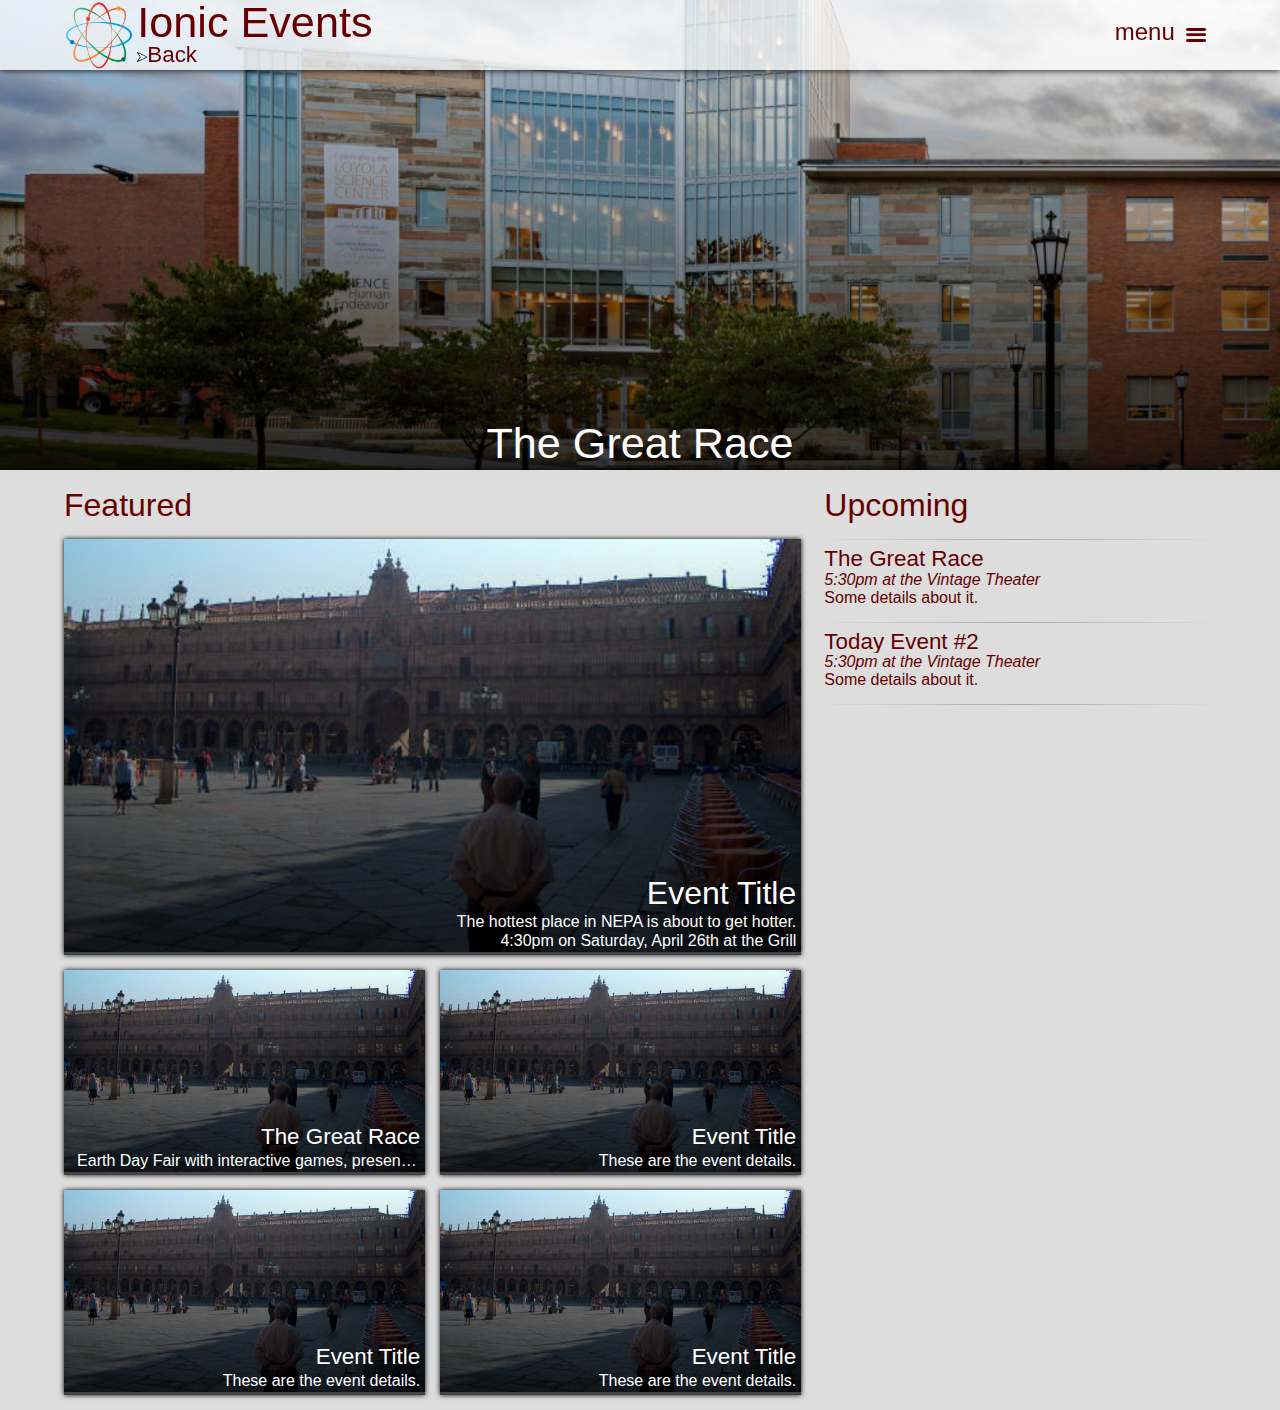
<file: index.html>
<!DOCTYPE html>
<html>

<head>
	<!--[if lt IE 9]> <script src="http://html5shim.googlecode.com/svn/trunk/html5.js"></script> <![endif]-->
	<meta charset="UTF-8">
	<meta name="viewport" content="width=device-width, maximum-scale=1">
	<link rel="stylesheet" type="text/css" href="ionic2.css">
	<script src="http://ajax.googleapis.com/ajax/libs/jquery/1.11.0/jquery.min.js"></script>
	<script src="script.js"></script>
	<title>Ionic Events</title>
</head>

<body>

<header>
	<div class="wrapper">
		<nav id="headernav">
			<span class="dropdownbutton menuclosed">
				<span class="hideonmobile" style="vertical-align:top;">menu</span>
				<span aria-hidden="true" class="icon-menu"></span>
			</span>
			<div class="dropdown">
				<ul id="navmenu">
					<li><a href='#about-me'>Categories</a></li>
					<li><a href='index2.html'>Test</a></li>
					<li><a href='submit.html'>Submit</a></li>
					<li><a href='about.html'>About</a></li>
					<li><form method="get"><input class="searchinput" name="s" type="search" placeholder="search for events" x-webkit-speech="x-webkit-speech" onwebkitspeechchange="this.form.submit()" /></form></li>
				</ul>
			</div>
		</nav>
	
		<div id="logo">
			<a href="ionic2.html">
				<div id="logoimg">&nbsp;</div>
				<div id="logofix">
					<p id="ionic">Ionic Events</p></a>
					<p id="backnav"><img src="arrow.png" style="height:10px;width:10px" /><span><a href="javascript:history.go(-1)">Back</a></span></p>
				</div>
			
		</div>
	</div>
</header>

<section id="banner" class="full" style="background-image:url('lsc.jpg')"><a id="top"></a>
	<div class="imgoverlay">
		<div id="bannereventtext">
			<p>The Great Race</p>
		</div>
	</div>
</section>

<div  id="meat">
	<div id="blk1" class="wrapper cf">
		<section id="features" class="cf">
			<h2>Featured</h2>
			<div id="f1" class="feature lgfeat">
				<img src="ratio.jpg">
				<div class="imgoverlay">
					<div class="featuretext">
						<p class="feattitle lgfeattitle">Event Title</p>
						<p class="featuredetails">The hottest place in NEPA is about to get hotter.<br>4:30pm on Saturday, April 26th at the Grill</p>
					</div>
				</div>
			</div>
			<div id="f2" class="feature smfeat">
				<img src="ratio.jpg">
				<div class="imgoverlay">
					<div class="featuretext">
						<p class="feattitle smfeattitle">The Great Race</p>
						<p class="featuredetails">Earth Day Fair with interactive games, presentations and information related to the environment and sustainable practices.</p>
					</div>
				</div>
			</div>
			<div id="f3" class="feature smfeat">
				<img src="ratio.jpg">
				<div class="imgoverlay">
					<div class="featuretext">
						<p class="feattitle smfeattitle">Event Title</p>
						<p class="featuredetails">These are the event details.</p>
					</div>
				</div>
			</div>
			<div id="f4" class="feature smfeat">
				<img src="ratio.jpg">
				<div class="imgoverlay">
					<div class="featuretext">
						<p class="feattitle smfeattitle">Event Title</p>
						<p class="featuredetails">These are the event details.</p>
					</div>
				</div>
			</div>
			<div id="f5" class="feature smfeat">
				<img src="ratio.jpg">
				<div class="imgoverlay">
					<div class="featuretext">
						<p class="feattitle smfeattitle">Event Title</p>
						<p class="featuredetails">These are the event details.</p>
					</div>
				</div>
			</div>
		</section>
		<section id="today">
			<h2>Upcoming</h2>
			<ul class="elist">
				<hr class="line" />
				<li class="eitem cf">
					<p class="todaytitle" style="">The Great Race</p>
					<p class="todaydetails todayloc">5:30pm at the Vintage Theater</p>
					<p class="todaydetails todaydesc">Some details about it. </p>
				</li>
				<hr class="line" />
				<li class="eitem cf">
					<p class="todaytitle">Today Event #2</p>
					<p class="todaydetails todayloc">5:30pm at the Vintage Theater</p>
					<p class="todaydetails todaydesc">Some details about it.</p>
				</li>
				<hr class="line" />
			</ul>
		</section>
	</div>
</div>

<footer>

</footer>
<script>
  (function(i,s,o,g,r,a,m){i['GoogleAnalyticsObject']=r;i[r]=i[r]||function(){
  (i[r].q=i[r].q||[]).push(arguments)},i[r].l=1*new Date();a=s.createElement(o),
  m=s.getElementsByTagName(o)[0];a.async=1;a.src=g;m.parentNode.insertBefore(a,m)
  })(window,document,'script','http://www.google-analytics.com/analytics.js','ga');

  ga('create', 'UA-43556130-2', 'ionicevents.com');
  ga('send', 'pageview');
</script>
</body>

</html>
</file>
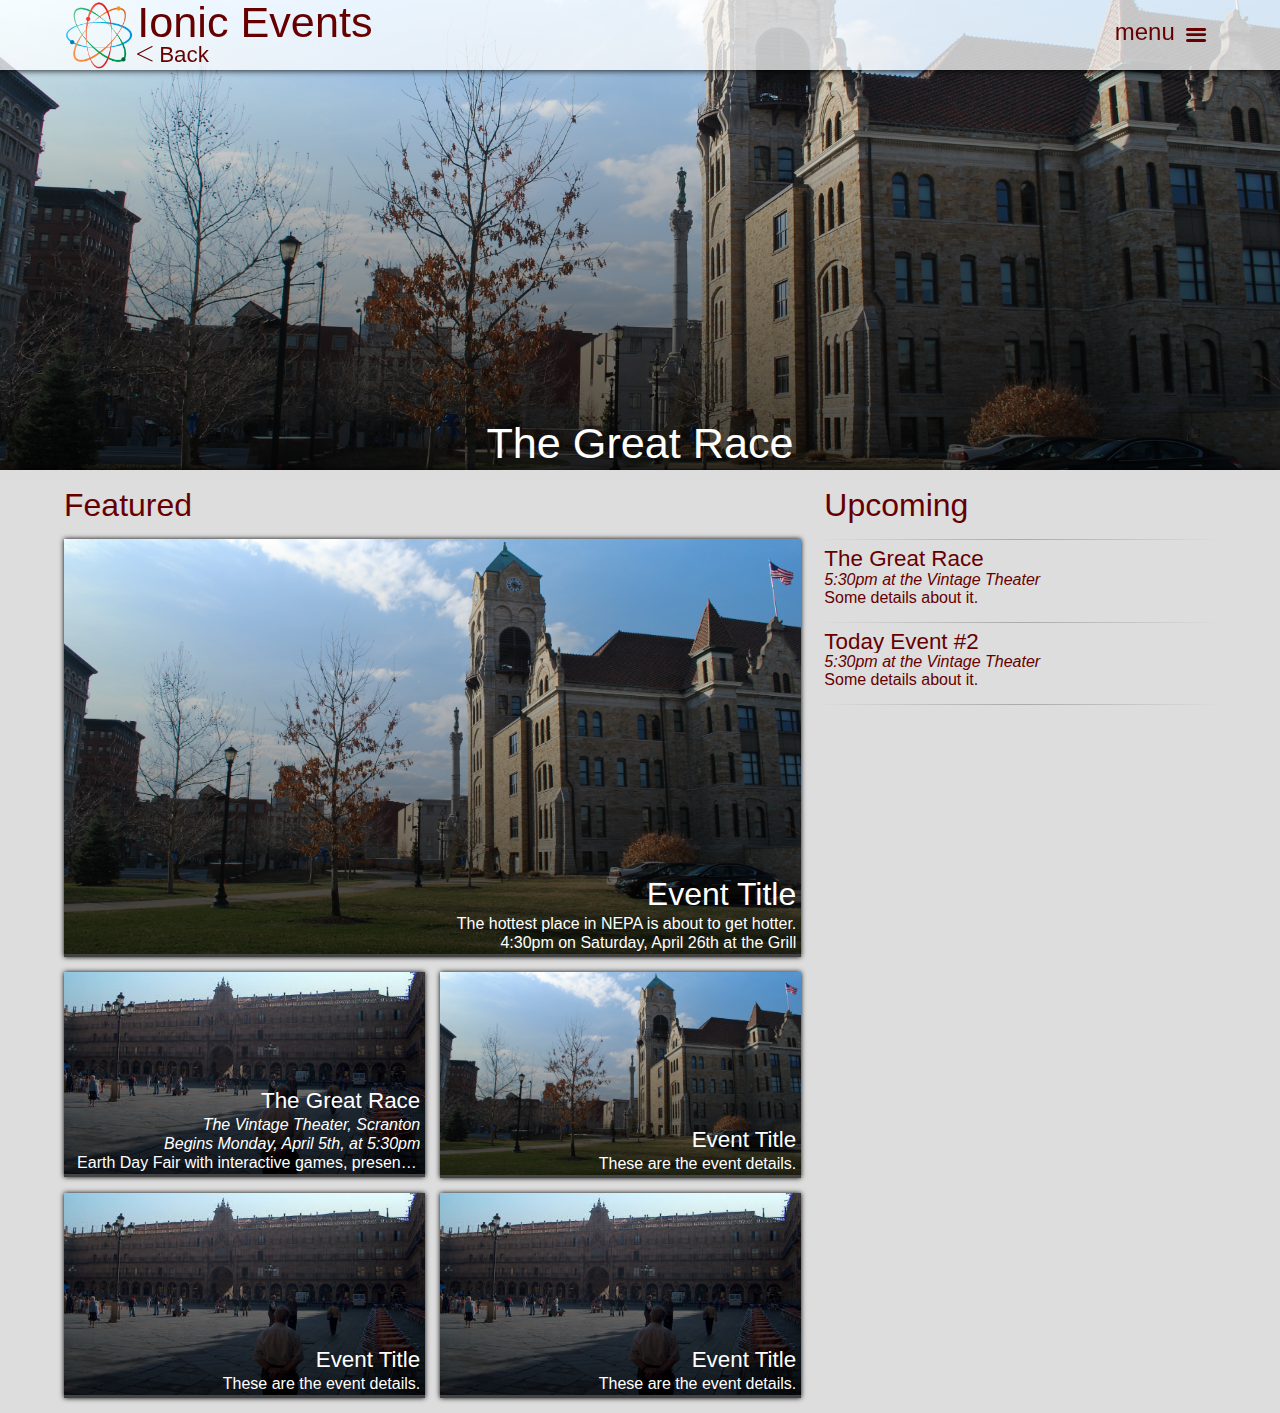
<file: eventpage.html>
<!DOCTYPE html>
<html>

<head>
	<!--[if lt IE 9]> <script src="http://html5shim.googlecode.com/svn/trunk/html5.js"></script> <![endif]-->
	<meta charset="UTF-8">
	<meta name="viewport" content="width=device-width, maximum-scale=1">
	<link rel="stylesheet" type="text/css" href="ionic2.css">
	<script src="http://ajax.googleapis.com/ajax/libs/jquery/1.11.0/jquery.min.js"></script>
	<script src="script.js"></script>
	<title>Ionic Events</title>
</head>

<body>

<header>
	<div class="wrapper">
		<nav id="headernav">
			<span class="dropdownbutton menuclosed">
				<span class="hideonmobile" style="vertical-align:top;">menu</span>
				<span aria-hidden="true" class="icon-menu"></span>
			</span>
			<div class="dropdown">
				<ul id="navmenu">
					<li><a href='#about-me'>Categories</a></li>
					<li><a href='index2.html'>Test</a></li>
					<li><a href='submit.html'>Submit</a></li>
					<li><a href='about.html'>About</a></li>
					<li><form method="get"><input class="searchinput" name="s" type="search" placeholder="search for events" x-webkit-speech="x-webkit-speech" onwebkitspeechchange="this.form.submit()" /></form></li>
				</ul>
			</div>
		</nav>
	
		<div id="logo">
			<a href="ionic2.html">
				<div id="logoimg">&nbsp;</div>
				<div id="logofix">
					<p id="ionic">Ionic Events</p></a>
					<p id="backnav">
						<svg x="0" y="0" viewBox="0 0 280 280" width="280" height="280" xmlns="http://www.w3.org/2000/svg" version="1.1">
						  <polyline points="10 270 135 10 270 270" stroke="#660000" stroke-width="20" stroke-linecap="round" fill="none" stroke-linejoin="round"></polyline>
						</svg>
						<span><a href="javascript:history.go(-1)">Back</a></span>
					</p>
				</div>
			
		</div>
	</div>
</header>

<section id="banner" class="full" style="background-image:url('images/cs.jpg')">
	<div class="imgoverlay">
		<div id="bannereventtext">
			<p>The Great Race</p>
		</div>
	</div>
</section>

<div  id="meat">
	<div id="blk1" class="wrapper cf">
		<section id="features" class="cf">
			<h2>Featured</h2>
			<div id="f1" class="feature lgfeat">
				<img src="images/cs.jpg">
				<div class="imgoverlay">
					<div class="featuretext">
						<p class="feattitle lgfeattitle">Event Title</p>
						<p class="featuredetails">The hottest place in NEPA is about to get hotter.<br>4:30pm on Saturday, April 26th at the Grill</p>
					</div>
				</div>
			</div>
			<div id="f2" class="feature smfeat">
				<img src="ratio.jpg">
				<div class="imgoverlay">
					<div class="featuretext">
						<p class="feattitle smfeattitle">The Great Race</p>
						<p class="featuredetails loc">The Vintage Theater, Scranton</p>
						<p class="featuredetails time">Begins Monday, April 5th, at 5:30pm</p>
						<p class="featuredetails">Earth Day Fair with interactive games, presentations and information related to the environment and sustainable practices.</p>
					</div>
				</div>
			</div>
			<div id="f3" class="feature smfeat">
				<img src="images/cs.jpg">
				<div class="imgoverlay">
					<div class="featuretext">
						<p class="feattitle smfeattitle">Event Title</p>
						<p class="featuredetails">These are the event details.</p>
					</div>
				</div>
			</div>
			<div id="f4" class="feature smfeat">
				<img src="ratio.jpg">
				<div class="imgoverlay">
					<div class="featuretext">
						<p class="feattitle smfeattitle">Event Title</p>
						<p class="featuredetails">These are the event details.</p>
					</div>
				</div>
			</div>
			<div id="f5" class="feature smfeat">
				<img src="ratio.jpg">
				<div class="imgoverlay">
					<div class="featuretext">
						<p class="feattitle smfeattitle">Event Title</p>
						<p class="featuredetails">These are the event details.</p>
					</div>
				</div>
			</div>
		</section>
		<section id="today">
			<h2>Upcoming</h2>
			<ul class="elist">
				<hr class="line" />
				<li class="eitem cf">
					<p class="todaytitle" style="">The Great Race</p>
					<p class="todaydetails todayloc">5:30pm at the Vintage Theater</p>
					<p class="todaydetails todaydesc">Some details about it. </p>
				</li>
				<hr class="line" />
				<li class="eitem cf">
					<p class="todaytitle">Today Event #2</p>
					<p class="todaydetails todayloc">5:30pm at the Vintage Theater</p>
					<p class="todaydetails todaydesc">Some details about it.</p>
				</li>
				<hr class="line" />
			</ul>
		</section>
	</div>
</div>

<footer>

</footer>
<script>
  (function(i,s,o,g,r,a,m){i['GoogleAnalyticsObject']=r;i[r]=i[r]||function(){
  (i[r].q=i[r].q||[]).push(arguments)},i[r].l=1*new Date();a=s.createElement(o),
  m=s.getElementsByTagName(o)[0];a.async=1;a.src=g;m.parentNode.insertBefore(a,m)
  })(window,document,'script','http://www.google-analytics.com/analytics.js','ga');

  ga('create', 'UA-43556130-2', 'ionicevents.com');
  ga('send', 'pageview');
</script>
</body>

</html>
</file>
<file: ionic2.css>
/*Ionic Events CSS v2 */
/* Global Prelim */
@font-face {
  font-family:'Lato';font-style:normal;font-weight:300;
  src: local('Lato Light'), local('Lato-Light'), url(http://themes.googleusercontent.com/static/fonts/lato/v7/KT3KS9Aol4WfR6Vas8kNcg.woff) format('woff');
}
@font-face {
  font-family: 'Lato';font-style:italic;font-weight:300;
  src: local('Lato Light Italic'), local('Lato-LightItalic'), url(http://themes.googleusercontent.com/static/fonts/lato/v7/2HG_tEPiQ4Z6795cGfdivD8E0i7KZn-EPnyo3HZu7kw.woff) format('woff');
}

@font-face {
  font-family: 'ionic-min';
  src: url('font/ionic-min.eot?85465959');
  src: url('font/ionic-min.eot?85465959#iefix') format('embedded-opentype'),
       url('font/ionic-min.woff?85465959') format('woff'),
       url('font/ionic-min.ttf?85465959') format('truetype'),
       url('font/ionic-min.svg?85465959#ionic-min') format('svg');
  font-weight: normal;
  font-style: normal;
}
[class^="icon-"]:before, [class*=" icon-"]:before {
  font-family: "ionic-min";
  font-style: normal;
  font-weight: normal;
  speak: none;
  display: inline-block;
  text-decoration: inherit;
  width: 1em;
  margin-right: .2em;
  text-align: center;
  /* For safety - reset parent styles, that can break glyph codes*/
  font-variant: normal;
  text-transform: none;
  /* fix buttons height, for twitter bootstrap */
  line-height: 1em;
  /* font-size: 120%; */
}
.icon-search:before { content: '\e801'; } /* '' */
.icon-menu:before { content: '\e800'; font-size:1.2em; margin-top:-.1em; } /* '' */
/*
Entypo
   Copyright (C) 2012 by Daniel Bruce

   Author:    Daniel Bruce
   License:   CC BY-SA (http://creativecommons.org/licenses/by-sa/2.0/)
   Homepage:  http://www.entypo.com
*/

html{font-family:lato, arial, sans-serif;color:#660000;}
body,div,section,article,aside,p,ul,li{margin:0;padding:0;border:none;line-height:100%;}
a{text-decoration:none;color:#660000;-webkit-transition:color .5s;transition:color .5s;}
a:hover{color:#0971B2;}
a svg{stroke:#660000;-webkit-transition:stroke .5s;transition:stroke .5s;}
a svg:hover{stroke:#0971B2;}
ul{list-style-type:none;}
img{width:100%;border:none;}
h2{font-size:2em;font-weight:normal;}
.cf:before,.cf:after{content: " ";display: table;}
.cf:after{clear: both;}
.cf {*zoom: 1;}/*IE6&7*/
.wrapper{width:90%;margin:0 auto;max-width:1280px;}
.hideonmobile{display:none;}

/* Header */
header{
width:100%;
height:auto;
min-height:3.2em;
position:fixed;
z-index:999;
box-shadow: 0px 0px 7px #000000;
background-color:#FFFFFF;
font-weight:300;
}

#headernav{
float:right;
width:auto;
text-align:right;
font-size:1.5em;
margin-top:0.6em;
}

.dropdownbutton,.drawerbutton{
display:block;
position:relative;
-webkit-transition:color .5s;
transition:color .5s;
}

.dropdownbutton:hover,.drawerbutton:hover{
cursor:pointer;
}

.no-touch .dropdownbutton:hover,.no-touch .drawerbutton:hover{
color:#0971B2;
}

.dropdownbutton.menuopen,.drawerbutton.menuopen{
color:#0971B2;
}

.dropdown ul{
	background:#FFFFFF;
	margin:0;
	padding:0;
	width:100%;
	position:absolute;
	left:0;
	top:2em;
	z-index:9999;
	display:none;
	box-shadow: 0 7px 7px -7px #333333;
}

.drawer {
	background:#FFFFFF;
	margin:0;
	padding:0;
	width:100%;
	position:absolute;
	left:0;
	top:0;
	z-index:9999;
	display:none;
	box-shadow: 0 7px 7px -7px #333333;
}

.dropdown ul li {
	display:block;
	margin:0 auto;
	font-size:1.2em;
	text-align:center;
	width:100%;
	padding:10px 0px 10px 0px;
	border-bottom:1px solid #dedede;
}

.dropdown ul li a {
	display:block;
	color:#333333;
}
.dropdown ul li:first-child {
	border-top:1px solid #dedede;
}

#logo{
float:left;
width:auto;
padding-top:.05em;
text-align:left;
}

#logoimg{
display:none;
background-image:none;
}

#logofix{
vertical-align:top;
display:inline-block;
}

#ionic{
font-size:1.7em;
}

#hashtag,#backnav{
font-size:1.2em;
}

#backnav{
vertical-align:top;
}

#backnav svg{
height:.7em;
width:.7em;
-ms-transform: rotate(-90deg); /* IE 9 */
-webkit-transform: rotate(-90deg); /* Chrome, Safari, Opera */
transform: rotate(-90deg);
-webkit-transition:-webkit-transform 1s;
transition:transform 1s;
}

#backnav svg.active{
-ms-transform: rotate(0deg); /* IE 9 */
-webkit-transform: rotate(0deg); /* Chrome, Safari, Opera */
transform: rotate(0deg);
}

input:not([type=submit]):not([type=file]) {
border:none;
border-bottom:1px solid #dedede;
font-size:0.8em;
font-family:lato, arial, sans-serif;
text-align:center;
outline:none;
}

/* Body */
body{
background-color:#DDDDDD;
}

section{
position:relative;
}

#banner{
position:relative;
padding-top:3.2em;
width:100%;
height:15em;
background-image:url('images/ec.jpg');
background-position:left center;
background-size:cover;
background-repeat:no-repeat;
color:#DDDDDD;
}

#bannereventtext{
position:absolute;
bottom:5px;
font-size:2em;
font-weight:300;
text-align:center;
color:#FFFFFF;
width:100%;
z-index:5;
}

#bannereventtext p{
white-space:nowrap;
overflow:hidden;
text-overflow:ellipsis;
}

#bannertext{
margin-top:3.2em;
}

#bannertext p{
color:#EEEEEE;
font-size:2.7em;
text-align:center;
text-shadow: 2px 2px 4px #222222;
/*background:rgba(255,255,255,.8);*/
}

#meat{
position:relative;
z-index:2;
box-shadow:0 0 7px #000000;
}

#blk1{
padding-top:2%;
}

#features,#today{
width:100%;
}

.feature{
margin-bottom:2%;
box-shadow:0 0 5px #000000;
position:relative;
overflow:hidden;
}

.feature img{
position:relative;
z-index:2;
min-width:100%;
}

.imgoverlay{
position:absolute;
top:0;
height:100%;
width:100%;
background: rgba(0,0,0,0.6);
background: -webkit-linear-gradient(rgba(0,0,0,0),rgba(0,0,0,.7)); /*Safari 5.1-6*/
background: -o-linear-gradient(rgba(0,0,0,0),rgba(0,0,0,.7)); /*Opera 11.1-12*/
background: -moz-linear-gradient(rgba(0,0,0,0),rgba(0,0,0,.7)); /*Fx 3.6-15*/
background: linear-gradient(rgba(0,0,0,0), rgba(0,0,0,.7)); /*Standard*/
z-index:3;
-webkit-transition:background 1s;
transition:background 1s;
}

.feature .imgoverlay:hover{
background:none;
}

.featuretext{
width:100%;
position:absolute;
bottom:5px;
right:5px;
text-align:right;
color:#FFFFFF;
z-index:5;
}

.featuretext p{
line-height:120%;
}

.featuredetails{
float:right;
width:95%;
white-space:nowrap;
overflow:hidden;
text-overflow:ellipsis;
}

.featuredetails.time,.featuredetails.loc{
font-style:italic;
font-weight:300;
}

.lgfeat{
width:100%;
/*height:18.5em;*/
}

.smfeat{
width:100%;
float:left;
height:8em;
}

.lgfeattitle{
font-size:2em;
white-space:nowrap;
overflow:hidden;
text-overflow:ellipsis;
}

.smfeattitle,.todaytitle{
font-size:1.4em;
white-space:nowrap;
overflow:hidden;
text-overflow:ellipsis;
}

.elist{
}

.elist li{
margin-bottom:2%;
border:bottom
}

/*.elist li img{
width:28%;
margin-right:3%;
float:left;
box-shadow: 0 0 7px #000000;
}*/

.elist li p{
/*float:right;
width:69%;*/
}

.todaydetails{
line-height:normal;
}

.todayloc{
font-style:italic;
}

.line{
height: 1px;
border:none;
background: #cccccc;
width:100%;
background:-webkit-gradient(linear, 0 0, 100% 0, from(rgba(50,50,50,0.01)), to(rgba(80,80,80,0.01)), color-stop(.5,#aaaaaa));
background:-moz-linear-gradient(left, rgba(0,0,0,0.001) 0%, rgba(201,201,201,1) 50%, rgba(0,0,0,0.001) 100%);
background:-ms-linear-gradient(left, hsla(0,0%,0%,0) 0%, hsla(0,0%,0%,.75) 50%, hsla(0,0%,0%,0) 100%);
background:-o-linear-gradient(left, hsla(0,0%,0%,0) 0%, hsla(0,0%,0%,.75) 50%, hsla(0,0%,0%,0) 100%);
background:linear-gradient(left, hsla(0,0%,0%,0) 0%, hsla(0,0%,0%,.75) 50%, hsla(0,0%,0%,0) 100%);
}

@media all and (min-width: 22em){
header{
height:3.2em;
}

#logoimg{
display:inline-block;
height:3.1em;
width:3.1em;
background-image:url('images/logosmall.png');
background-size:cover;
}


}

@media all and (min-width: 34em){
header{
height:4.4em;
}

#headernav{
margin-top:1em;
}

.dropdown ul{
top:2.9em;
}

#logoimg{
height:4.3em;
width:4.3em;
}

#ionic{
font-size:2.7em;
}

#hashtag,#backnav{
font-size:1.4em;
}

#banner{
padding-top:4.4em;
height:25em;
}

#bannertext{
margin-top:8em;
}

#bannertext p{
width:30%;
max-width:8.888em;
min-width:6.94em;
margin-left:5%;
}

#bannereventtext{
font-size:2.7em;
}

.smfeat{
width:49%;
float:left;
height:auto;
/*height:13.847em;*/
}

#f2,#f4{
margin-right:2%;
}
}

@media all and (min-width: 46em){
.hideonmobile{
display:inline;
}

.dropdown ul{
position:absolute;
top:2.9em;
width:15em;
left:auto;
right:5%;
}

.dropdown ul li {
font-size:1em;
}
}

@media all and (min-width: 56.25em){
#blk1{
padding-top:0;
}

#features{
float:left;
width:64%;
margin-right:2%;
}

#today{
float:right;
width:34%;
}

.elist li{
margin-bottom:3.764706%;
}
}

@media all and (min-width: 88.88888em){
.dropdown ul{
position:relative;
top:0.85em;
right:0;
}
}

@media screen and (orientation:landscape) and (max-height:25em){
header{
position:absolute;
}
}

@media only screen and (-webkit-max-device-pixel-ratio: 1.3),
only screen and (max--moz-device-pixel-ratio: 1.3),
only screen and (-o-max-device-pixel-ratio: 1.3 / 1),
only screen and (max-resolution: 125dpi),
only screen and (max-resolution: 1.3dppx){
@font-face {
  font-family: 'Lato';
  font-style: normal;
  font-weight: 400;
  src: local('Lato Regular'), local('Lato-Regular'), url(http://themes.googleusercontent.com/static/fonts/lato/v7/9k-RPmcnxYEPm8CNFsH2gg.woff) format('woff');
}
}

@media print{
html{font-size:10px;}
header{position:absolute;box-shadow:none;}
#banner{display:none;}
#meat{padding-top:4.4em;box-shadow:none;}
.feature{box-shadow:none;border:1px solid;}
#f2,#f4{margin-right:1%;}
.elist li{box-shadow:none;border:1px solid;}
}
</file>
